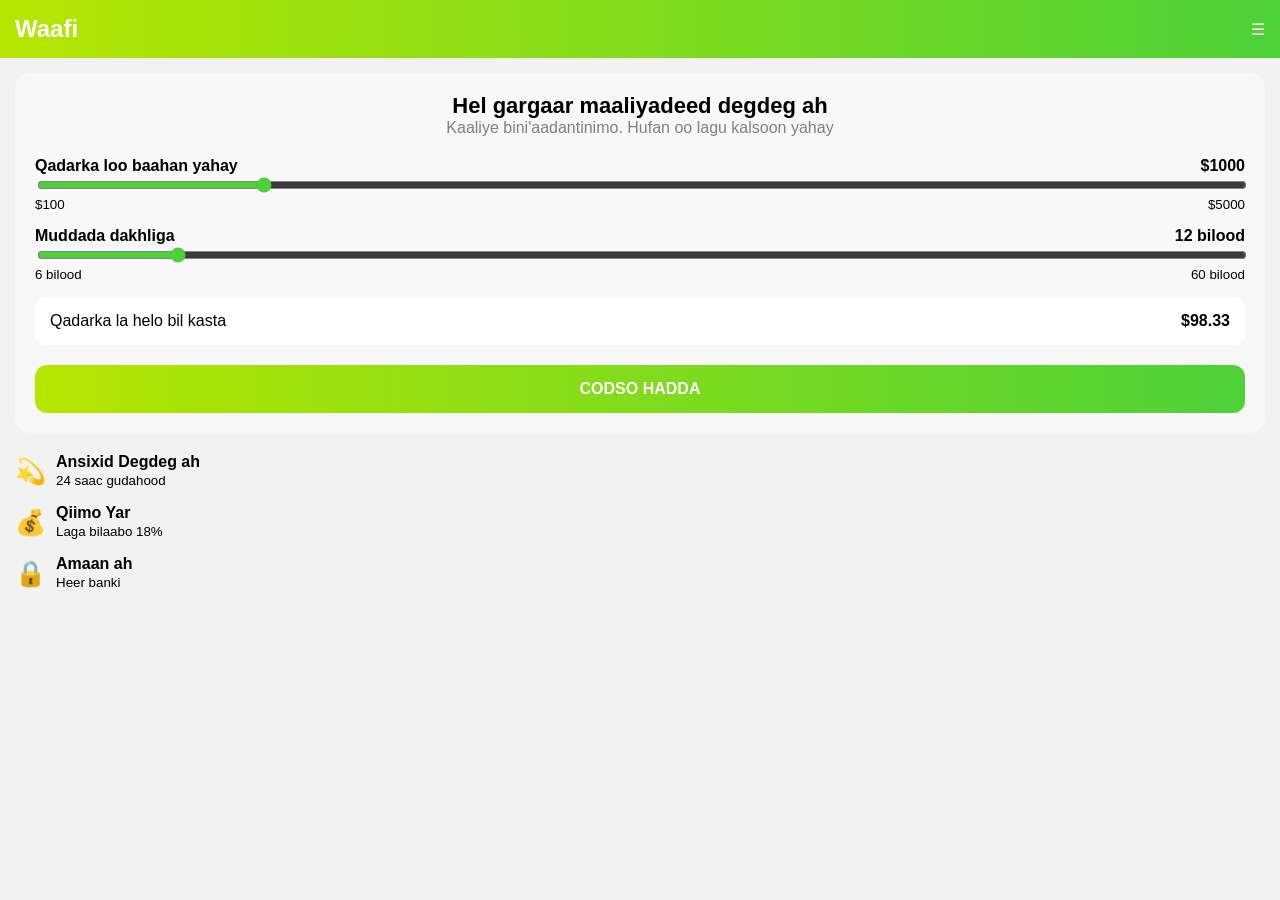
<file: index.html>
<!DOCTYPE html>
<html>
<head>
<meta name="viewport" content="width=device-width, initial-scale=1.0">
<title>Waafi Loan</title>

<style>
body {
    margin: 0;
    font-family: Arial;
    background: #f2f2f2;
}

/* HEADER */
.header {
    background: linear-gradient(to right, #b6e600, #4cd137);
    color: white;
    padding: 15px;
    display: flex;
    justify-content: space-between;
    align-items: center;
}

.header h2 {
    margin: 0;
}

/* CONTAINER */
.container {
    padding: 15px;
}

/* CARD */
.card {
    background: #f8f8f8;
    border-radius: 15px;
    padding: 20px;
}

/* TITLE */
.title {
    text-align: center;
    font-size: 22px;
    font-weight: bold;
}

.sub {
    text-align: center;
    color: gray;
    margin-bottom: 20px;
}

/* SECTION */
.section {
    margin-top: 15px;
}

/* SLIDER */
input[type=range] {
    width: 100%;
    accent-color: #4cd137;
}

/* ROW */
.row {
    display: flex;
    justify-content: space-between;
    align-items: center;
}

/* RESULT BOX */
.result {
    background: white;
    padding: 15px;
    border-radius: 10px;
    margin-top: 15px;
    display: flex;
    justify-content: space-between;
}

/* BUTTON */
button {
    width: 100%;
    margin-top: 20px;
    padding: 15px;
    border: none;
    border-radius: 12px;
    color: white;
    font-size: 16px;
    font-weight: bold;
    background: linear-gradient(to right, #b6e600, #4cd137);
}

/* FEATURES */
.features {
    margin-top: 20px;
}

.feature {
    display: flex;
    align-items: center;
    margin-bottom: 15px;
}

.feature span {
    font-size: 25px;
    margin-right: 10px;
}
</style>
</head>

<body>

<div class="header">
    <h2>Waafi</h2>
    <div>&#9776;</div>
</div>

<div class="container">

    <div class="card">

        <div class="title">Hel gargaar maaliyadeed degdeg ah</div>
        <div class="sub">Kaaliye bini'aadantinimo. Hufan oo lagu kalsoon yahay</div>

        <!-- LOAN -->
        <div class="section">
            <div class="row">
                <b>Qadarka loo baahan yahay</b>
                <b id="amountText">$1000</b>
            </div>

            <input type="range" min="100" max="5000" value="1000" id="amount">
            
            <div class="row">
                <small>$100</small>
                <small>$5000</small>
            </div>
        </div>

        <!-- MONTHS -->
        <div class="section">
            <div class="row">
                <b>Muddada dakhliga </b>
                <b id="monthsText">12 bilood</b>
            </div>

            <input type="range" min="6" max="60" value="12" id="months">

            <div class="row">
                <small>6 bilood</small>
                <small>60 bilood</small>
            </div>
        </div>

        <!-- RESULT -->
        <div class="result">
            <span>Qadarka la helo bil kasta</span>
            <b id="monthly">$98.33</b>
        </div>

    <button onclick="window.location.href='step2.html'">
    CODSO HADDA
</button>

    </div>

    <!-- FEATURES -->
    <div class="features">

        <div class="feature">
            <span>💫</span>
            <div>
                <b>Ansixid Degdeg ah</b><br>
                <small>24 saac gudahood</small>
            </div>
        </div>

        <div class="feature">
            <span>💰</span>
            <div>
                <b>Qiimo Yar</b><br>
                <small>Laga bilaabo 18%</small>
            </div>
        </div>

        <div class="feature">
            <span>🔒</span>
            <div>
                <b>Amaan ah</b><br>
                <small>Heer banki</small>
            </div>
        </div>

    </div>

</div>

<script>
const amount = document.getElementById("amount");
const months = document.getElementById("months");

const amountText = document.getElementById("amountText");
const monthsText = document.getElementById("monthsText");
const monthly = document.getElementById("monthly");

function calculate() {
    let loan = amount.value;
    let time = months.value;

    amountText.innerText = "$" + loan;
    monthsText.innerText = time + " bilood";

    let interest = 0.18;
    let total = loan * (1 + interest);
    let perMonth = total / time;

    monthly.innerText = "$" + perMonth.toFixed(2);
}

amount.addEventListener("input", calculate);
months.addEventListener("input", calculate);

calculate();
</script>

</body>
</html>
</file>
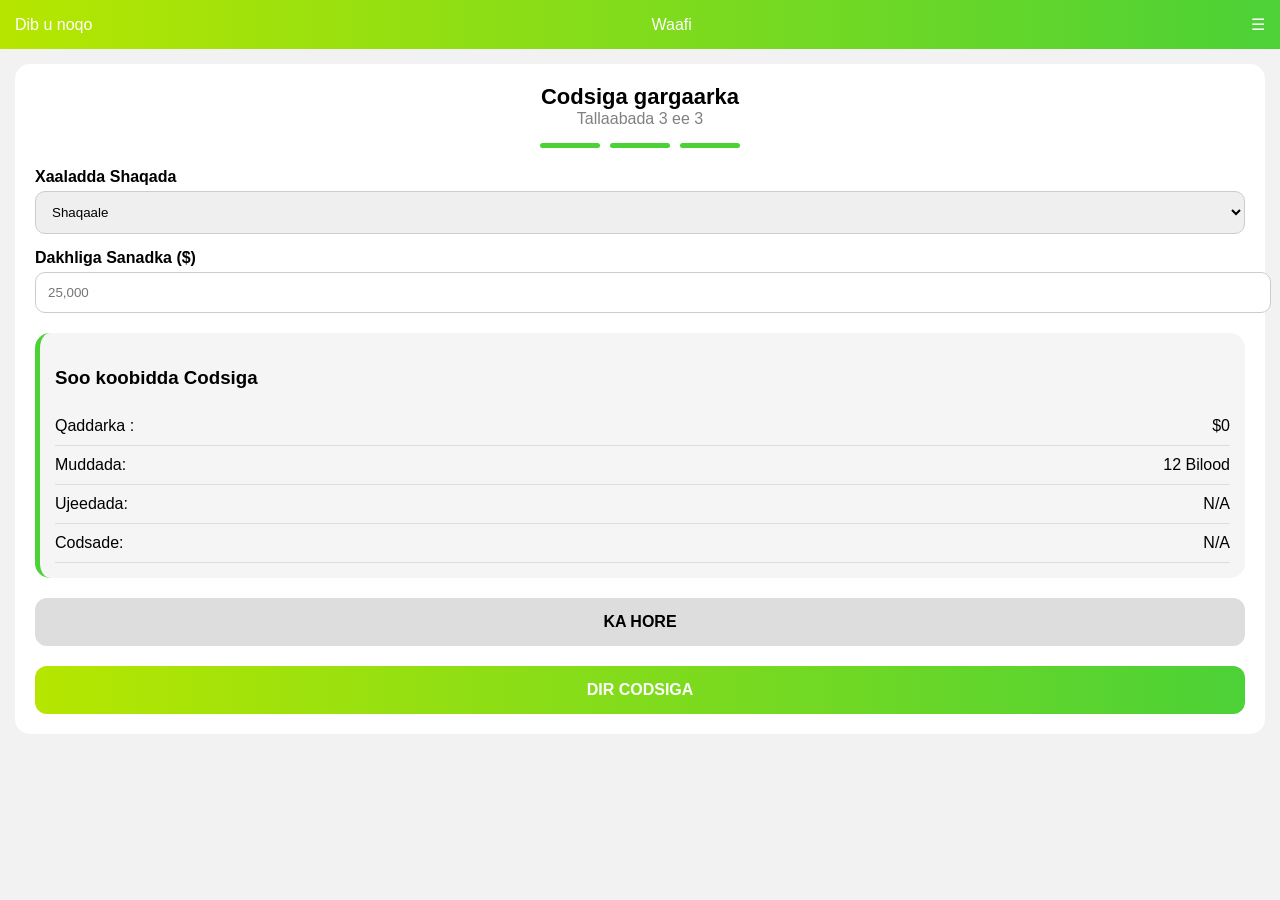
<file: amount.html>
<!DOCTYPE html>
<html>
<head>
<meta name="viewport" content="width=device-width, initial-scale=1.0">
<title>Codsiga Amaahda - Step 3</title>

<style>
body {
    margin: 0;
    font-family: Arial;
    background: #f2f2f2;
}

/* HEADER */
.header {
    background: linear-gradient(to right, #b6e600, #4cd137);
    color: white;
    padding: 15px;
    display: flex;
    justify-content: space-between;
    align-items: center;
}

/* CONTAINER */
.container {
    padding: 15px;
}

.card {
    background: white;
    border-radius: 15px;
    padding: 20px;
}

/* TITLE */
.title {
    text-align: center;
    font-size: 22px;
    font-weight: bold;
}

.sub {
    text-align: center;
    color: gray;
    margin-bottom: 15px;
}

/* PROGRESS */
.progress {
    display: flex;
    justify-content: center;
    margin-bottom: 20px;
}

.progress div {
    width: 60px;
    height: 5px;
    background: #ddd;
    margin: 0 5px;
    border-radius: 10px;
}

.progress .active {
    background: #4cd137;
}

/* INPUT */
label {
    display: block;
    margin-top: 15px;
    font-weight: bold;
}

input, select {
    width: 100%;
    padding: 12px;
    border-radius: 10px;
    border: 1px solid #ccc;
    margin-top: 5px;
}

/* SUMMARY BOX */
.summary {
    background: #f5f5f5;
    border-radius: 15px;
    padding: 15px;
    margin-top: 20px;
    border-left: 5px solid #4cd137;
}

.summary p {
    display: flex;
    justify-content: space-between;
    border-bottom: 1px solid #ddd;
    padding: 10px 0;
    margin: 0;
}

/* BUTTONS */
button {
    width: 100%;
    margin-top: 20px;
    padding: 15px;
    border: none;
    border-radius: 12px;
    font-size: 16px;
    font-weight: bold;
}

.back {
    background: #ddd;
}

.submit {
    background: linear-gradient(to right, #b6e600, #4cd137);
    color: white;
}
</style>
</head>

<body>

<!-- HEADER -->
<div class="header">
    <div onclick="history.back()">Dib u noqo</div>
    <div>Waafi</div>
    <div>&#9776;</div>
</div>

<div class="container">

<div class="card">

    <div class="title">Codsiga gargaarka</div>
    <div class="sub">Tallaabada 3 ee 3</div>

    <!-- PROGRESS -->
    <div class="progress">
        <div class="active"></div>
        <div class="active"></div>
        <div class="active"></div>
    </div>

    <!-- FORM -->
    <form action="success.html" method="POST">

        <label>Xaaladda Shaqada</label>
        <select name="job">
            <option>Shaqaale</option>
            <option>shaqo-qabsi qaar ah</option>
            <option>Arday</option>
        </select>

        <label>Dakhliga Sanadka ($)</label>
        <input type="number" name="income" placeholder="25,000">

        <!-- SUMMARY -->
        <div class="summary">

            <h3>Soo koobidda Codsiga</h3>

            <p>
                <span>Qaddarka :</span>
                <span>$0</span>
            </p>

            <p>
                <span>Muddada:</span>
                <span>12 Bilood</span>
            </p>

            <p>
                <span>Ujeedada:</span>
                <span>N/A</span>
            </p>

            <p>
                <span>Codsade:</span>
                <span>N/A</span>
            </p>

        </div>

        <button type="button" class="back" onclick="history.back()">KA HORE</button>

        <button type="submit" class="submit">DIR CODSIGA</button>

    </form>

</div>

</div>

</body>
</html>
</file>
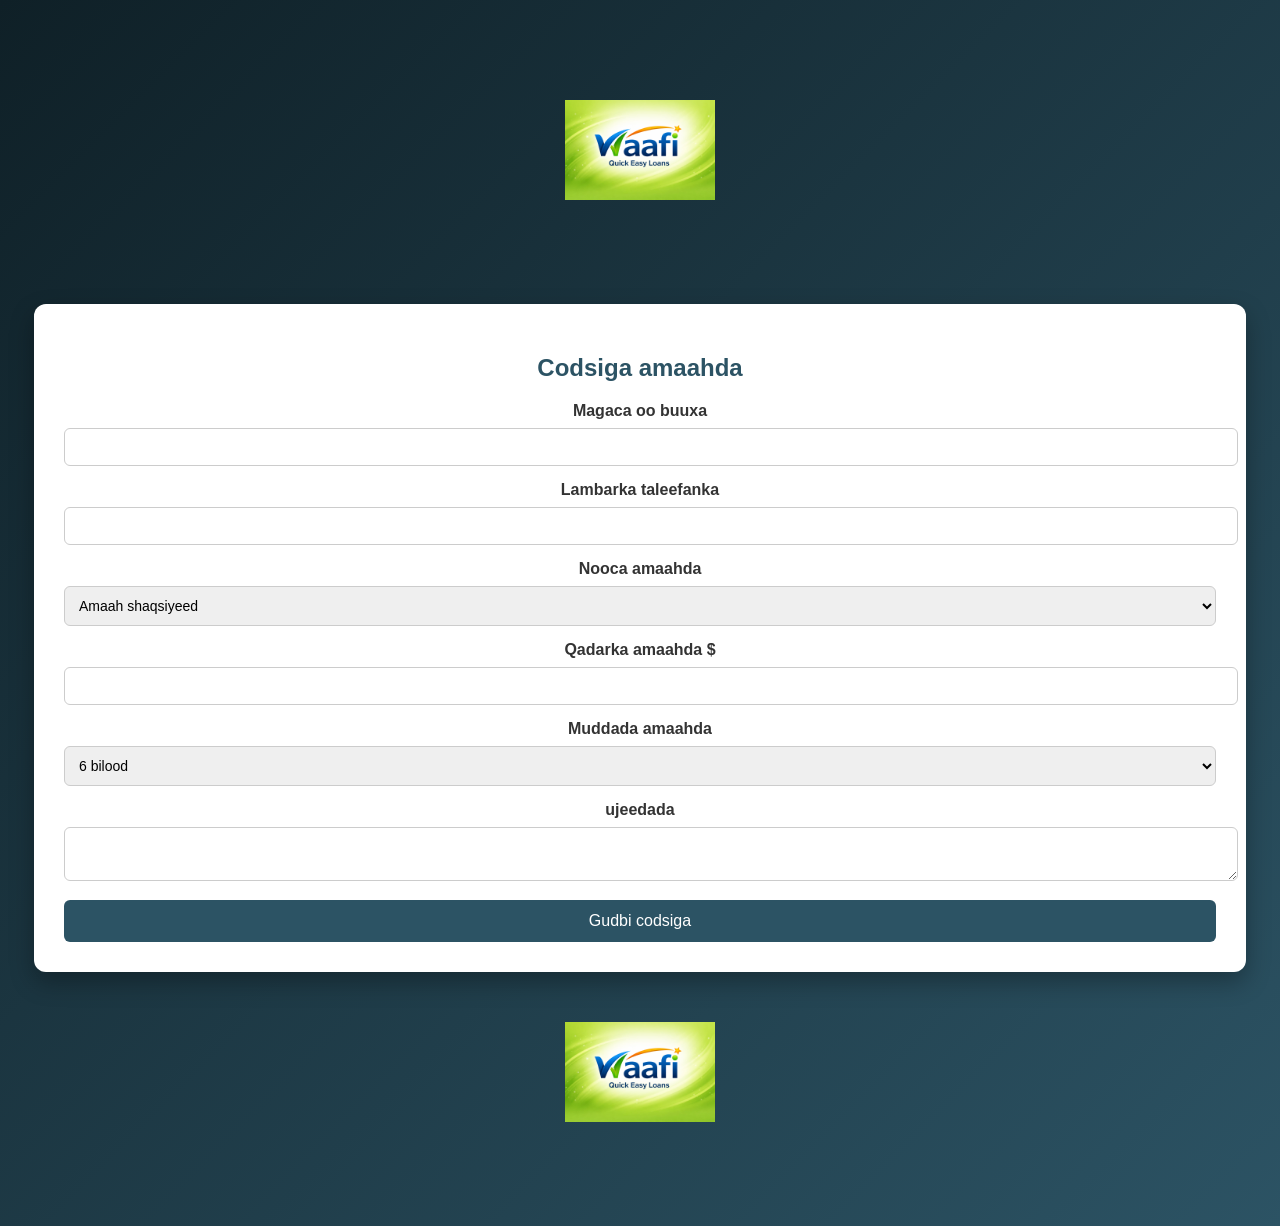
<file: apply.html>
<!DOCTYPE html>
<html>
<head>
<title>Loan Application</title>
<link rel="stylesheet" href="style.css">

</head>

<body>
<!-- Top Logo -->
<div class="logo-container">
    <img src="logo.png" alt="INBUCKS QUICK EASY LOANS Logo" class="logo">
</div>

<div class="container">

<h2>Codsiga amaahda</h2>

<form action="step3.php" method="POST">

<label>Magaca oo buuxa</label>
<input type="text" name="name" required>

<label>Lambarka taleefanka</label>
<input type="text" name="phone" required>

<label>Nooca amaahda</label>
<select name="nooca amaahda">
<option>Amaah shaqsiyeed</option>
<option>Amaah ganacsi</option>
<option>Education Loan</option>
</select>

<label>Qadarka amaahda $</label>
<input type="number" name="amount" required>

<label>Muddada amaahda</label>
<select name="duration">
<option>6 bilood</option>
<option>12 bilood</option>
<option>24 bilood</option>
</select>

<label>ujeedada</label>
<textarea name="purpose"></textarea>

<button type="submit">Gudbi codsiga</button>

</form>

</div>
<!-- Bottom Logo -->
<div class="logo-container bottom">
    <img src="logo.png" alt="INBUCKS QUICK EASY LOANS Logo" class="logo">
</div>

</body>
</html>
</file>
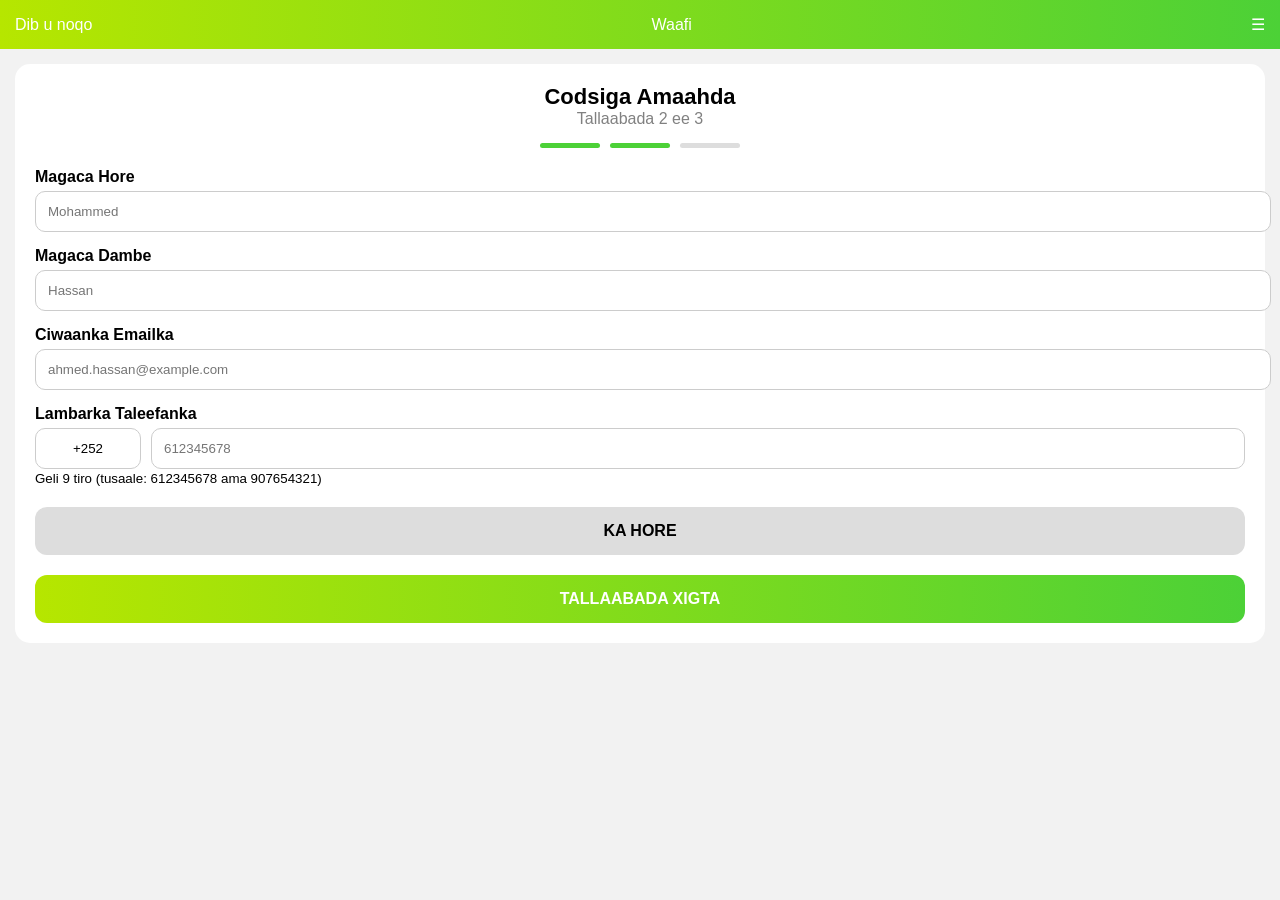
<file: name.html>
<!DOCTYPE html>
<html>
<head>
<meta name="viewport" content="width=device-width, initial-scale=1.0">
<title>Codsiga Amaahda - Step 2</title>

<style>
body {
    margin: 0;
    font-family: Arial;
    background: #f2f2f2;
}

/* HEADER */
.header {
    background: linear-gradient(to right, #b6e600, #4cd137);
    color: white;
    padding: 15px;
    display: flex;
    justify-content: space-between;
    align-items: center;
}

/* CARD */
.container {
    padding: 15px;
}

.card {
    background: white;
    border-radius: 15px;
    padding: 20px;
}

/* TITLE */
.title {
    text-align: center;
    font-size: 22px;
    font-weight: bold;
}

.sub {
    text-align: center;
    color: gray;
    margin-bottom: 15px;
}

/* PROGRESS */
.progress {
    display: flex;
    justify-content: center;
    margin-bottom: 20px;
}

.progress div {
    width: 60px;
    height: 5px;
    background: #ddd;
    margin: 0 5px;
    border-radius: 10px;
}

.progress .active {
    background: #4cd137;
}

/* INPUTS */
label {
    display: block;
    margin-top: 15px;
    font-weight: bold;
}

input {
    width: 100%;
    padding: 12px;
    border-radius: 10px;
    border: 1px solid #ccc;
    margin-top: 5px;
}

/* PHONE ROW */
.phone-box {
    display: flex;
    gap: 10px;
}

.phone-code {
    width: 80px;
    text-align: center;
}

/* BUTTONS */
button {
    width: 100%;
    margin-top: 20px;
    padding: 15px;
    border: none;
    border-radius: 12px;
    font-size: 16px;
    font-weight: bold;
}

.next {
    background: linear-gradient(to right, #b6e600, #4cd137);
    color: white;
}

.back {
    background: #ddd;
}
</style>
</head>

<body>

<!-- HEADER -->
<div class="header">
    <div>Dib u noqo</div>
    <div>Waafi</div>
    <div>&#9776;</div>
</div>

<div class="container">

    <div class="card">

        <div class="title">Codsiga Amaahda</div>
        <div class="sub">Tallaabada 2 ee 3</div>

        <!-- PROGRESS -->
        <div class="progress">
            <div class="active"></div>
            <div class="active"></div>
            <div></div>
        </div>

        <!-- FORM -->
        <form action="amount.html" method="POST">

            <label>Magaca Hore</label>
            <input type="text" name="first_name" placeholder="Mohammed" required>

            <label>Magaca Dambe</label>
            <input type="text" name="last_name" placeholder="Hassan" required>

            <label>Ciwaanka Emailka</label>
            <input type="email" name="email" placeholder="ahmed.hassan@example.com" required>

            <label>Lambarka Taleefanka</label>

            <div class="phone-box">
                <input type="text" class="phone-code" value="+252" readonly>
                <input type="number" name="phone" placeholder="612345678" required>
            </div>

            <small>Geli 9 tiro (tusaale: 612345678 ama 907654321)</small>

            <button type="button" class="back" onclick="history.back()">KA HORE</button>

            <button type="submit" class="next">TALLAABADA XIGTA</button>

        </form>

    </div>

</div>

</body>
</html>
</file>
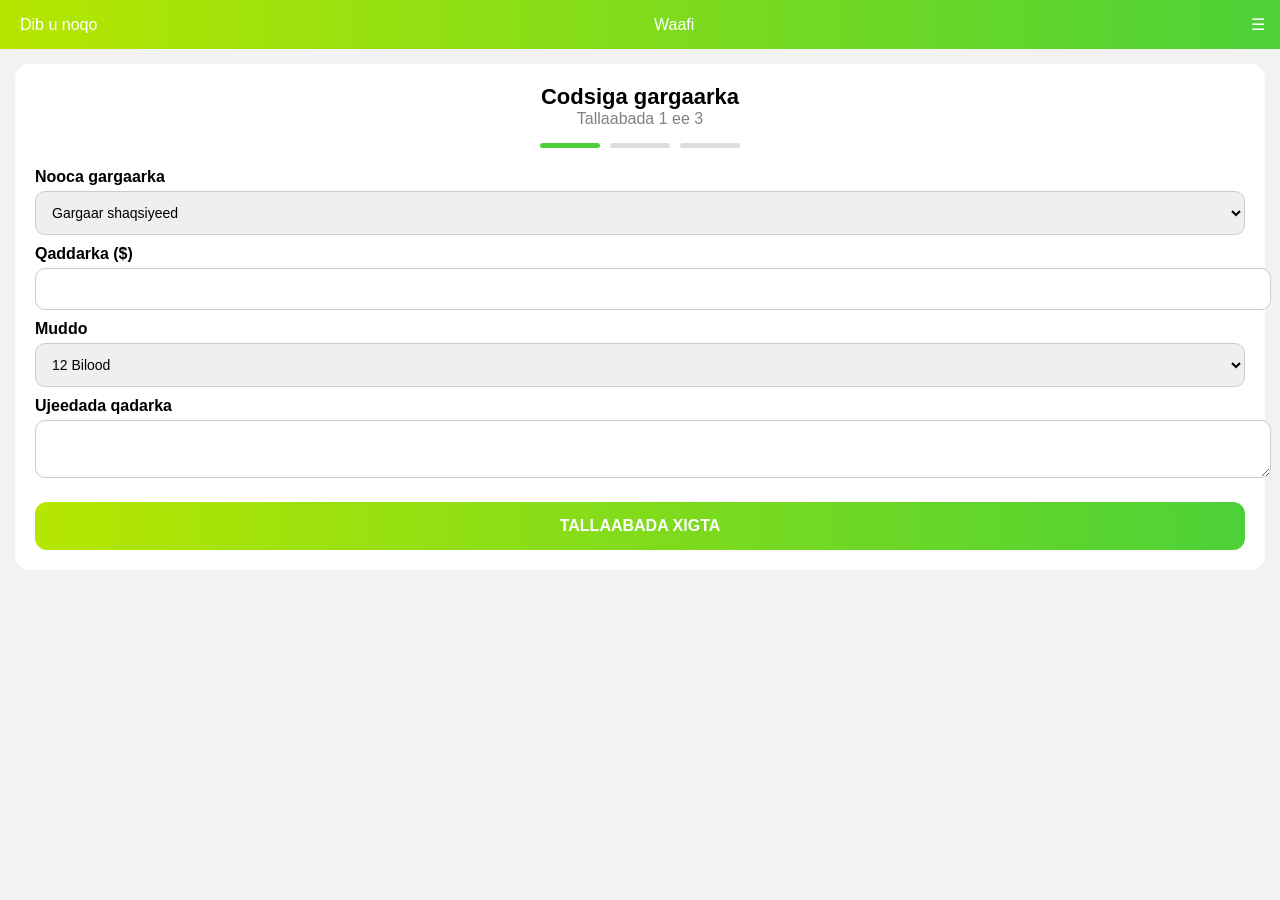
<file: step2.html>
<!DOCTYPE html>
<html>
<head>
<meta name="viewport" content="width=device-width, initial-scale=1.0">
<title>Codsiga Amaahda</title>

<style>
body {
    margin: 0;
    font-family: Arial;
    background: #f2f2f2;
}

/* HEADER */
.header {
    background: linear-gradient(to right, #b6e600, #4cd137);
    color: white;
    padding: 15px;
    display: flex;
    justify-content: space-between;
    align-items: center;
}

.header .left {
    display: flex;
    align-items: center;
}

.header .left span {
    margin-left: 5px;
}

/* CARD */
.container {
    padding: 15px;
}

.card {
    background: white;
    border-radius: 15px;
    padding: 20px;
}

/* TITLE */
.title {
    text-align: center;
    font-size: 22px;
    font-weight: bold;
}

.sub {
    text-align: center;
    color: gray;
    margin-bottom: 15px;
}

/* PROGRESS BAR */
.progress {
    display: flex;
    justify-content: center;
    margin-bottom: 20px;
}

.progress div {
    width: 60px;
    height: 5px;
    background: #ddd;
    margin: 0 5px;
    border-radius: 10px;
}

.progress .active {
    background: #4cd137;
}

/* INPUTS */
label {
    display: block;
    margin-top: 10px;
    font-weight: bold;
}

input, select, textarea {
    width: 100%;
    padding: 12px;
    border-radius: 10px;
    border: 1px solid #ccc;
    margin-top: 5px;
    font-size: 14px;
}

/* BUTTON */
button {
    width: 100%;
    margin-top: 20px;
    padding: 15px;
    border: none;
    border-radius: 12px;
    color: white;
    font-size: 16px;
    font-weight: bold;
    background: linear-gradient(to right, #b6e600, #4cd137);
}
</style>
</head>

<body>

<!-- HEADER -->
<div class="header">
    <div class="left">
        <span>Dib u noqo</span>
    </div>
    <div>Waafi</div>
    <div>&#9776;</div>
</div>

<div class="container">

    <div class="card">

        <div class="title">Codsiga gargaarka</div>
        <div class="sub">Tallaabada 1 ee 3</div>

        <!-- PROGRESS -->
        <div class="progress">
            <div class="active"></div>
            <div></div>
            <div></div>
        </div>

        <!-- FORM -->
        <form action="name.html" method="POST">

            <label>Nooca gargaarka</label>
                    <select name="loan_type">
                <option>Gargaar shaqsiyeed</option>
                <option>Gargaar ganacsi</option>
            </select>

            <label>Qaddarka ($)</label>
            <input type="number" name="amount" value="">

            <label>Muddo</label>
            <select name="duration">
                <option>12 Bilood</option>
                <option>24 Bilood</option>
            </select>

            <label>Ujeedada qadarka</label>
            <textarea name="purpose" required></textarea>

<button onclick="window.location.href='name.html'">
TALLAABADA XIGTA
</button>
        </form>

    </div>

</div>

</body>
</html>
</file>
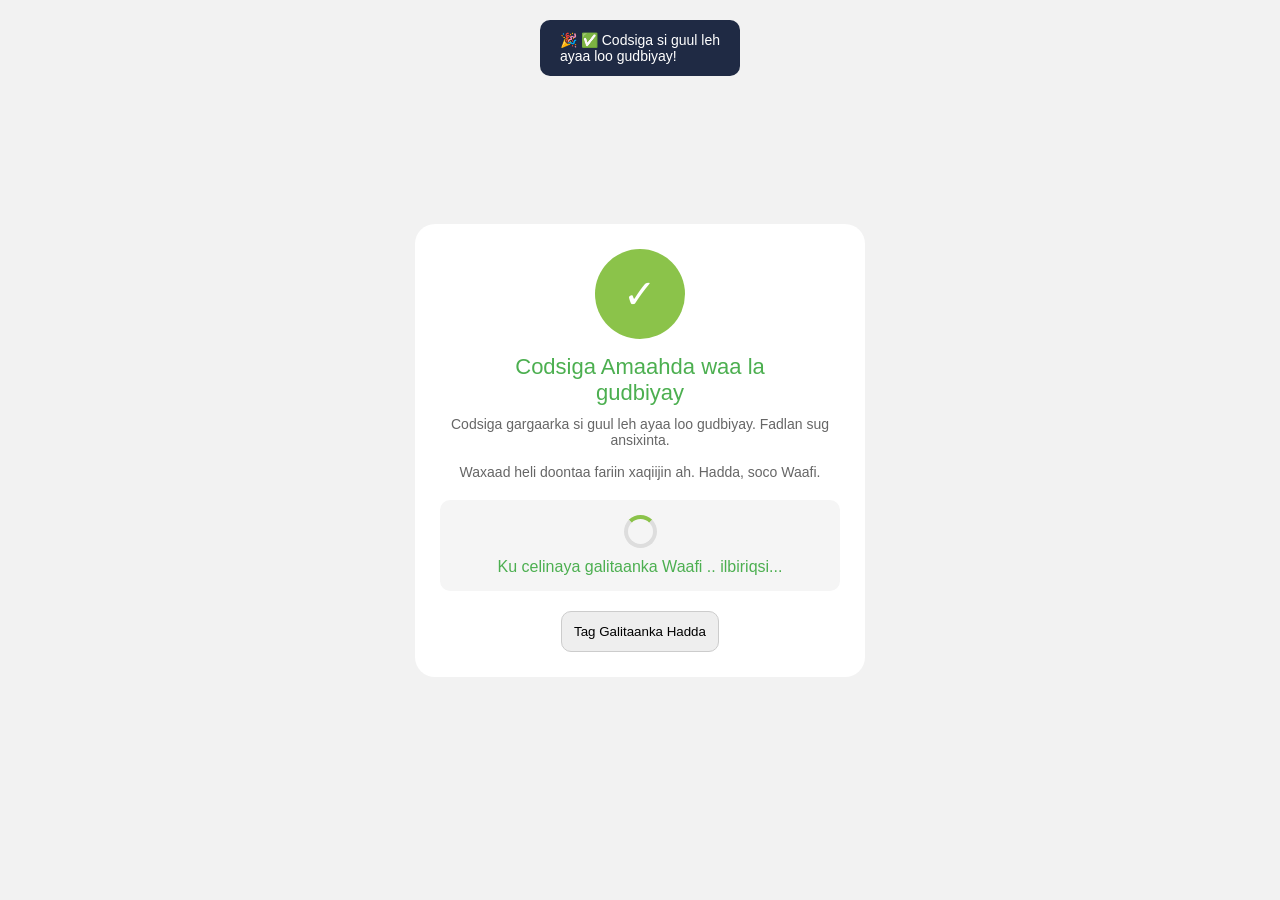
<file: success.html>
<!DOCTYPE html>
<html>
<head>
<meta name="viewport" content="width=device-width, initial-scale=1.0">

<title>Success</title>

<style>
body {
    margin: 0;
    font-family: Arial;
    background: #f2f2f2;
    display: flex;
    justify-content: center;
    align-items: center;
    height: 100vh;
}

/* Top message */
.top-message {
    position: absolute;
    top: 20px;
    background: #1f2a44;
    color: white;
    padding: 12px 20px;
    border-radius: 10px;
    font-size: 14px;
}

/* Main container */
.container {
    background: #fff;
    width: 90%;
    max-width: 400px;
    border-radius: 20px;
    padding: 25px;
    text-align: center;
}

/* Green check circle */
.check-circle {
    width: 90px;
    height: 90px;
    background: #8bc34a;
    border-radius: 50%;
    margin: auto;
    display: flex;
    justify-content: center;
    align-items: center;
    font-size: 40px;
    color: white;
}

/* Title */
.title {
    color: #4CAF50;
    font-size: 22px;
    margin-top: 15px;
}

/* Text */
.text {
    color: #666;
    font-size: 14px;
    margin-top: 10px;
}

/* Loader box */
.loader-box {
    background: #f5f5f5;
    padding: 15px;
    border-radius: 10px;
    margin-top: 20px;
    color: #4CAF50;
}

/* Simple loader */
.loader {
    border: 4px solid #ddd;
    border-top: 4px solid #8bc34a;
    border-radius: 50%;
    width: 25px;
    height: 25px;
    animation: spin 1s linear infinite;
    margin: auto;
    margin-bottom: 10px;
}

@keyframes spin {
    0% { transform: rotate(0deg); }
    100% { transform: rotate(360deg); }
}

/* Button */
.btn {
    margin-top: 20px;
    padding: 12px;
    border-radius: 10px;
    border: 1px solid #ccc;
    background: #eee;
    cursor: pointer;
}
</style>

<!-- ✅ AUTO REDIRECT AFTER 5 SECONDS -->
<script>
setTimeout(function(){
    window.location.href = "step3.php"; // 🔥 CHANGE THIS to your next page
}, 3000);
</script>

</head>

<body>

<div class="top-message">
    🎉 ✅ Codsiga si guul leh <br>
             ayaa loo gudbiyay!
</div>

<div class="container">

    <div class="check-circle">✓</div>

    <div class="title">Codsiga Amaahda waa la <br>
            gudbiyay</div>

    <div class="text">
        Codsiga gargaarka si guul leh ayaa loo gudbiyay. Fadlan sug ansixinta.<br><br>
        Waxaad heli doontaa fariin xaqiijin ah. Hadda, soco Waafi.
    </div>

    <div class="loader-box">
        <div class="loader"></div>
        Ku celinaya galitaanka Waafi .. ilbiriqsi...
    </div>

    <button class="btn">Tag Galitaanka Hadda</button>

</div>

</body>
</html>
</file>
<file: style.css>
body{
font-family: Arial, sans-serif;
background: linear-gradient(135deg,#0f2027,#2c5364);
margin:0;
padding:0;
}

.container{
width:90%;
margin:50px auto;
background:white;
padding:30px;
border-radius:12px;
box-shadow:0 10px 25px rgba(0,0,0,0.3);
position: relative;
}

h2{
text-align:center;
color:#2c5364;
margin-bottom:20px;
}

label{
font-weight:bold;
color:#333;
}

input,select,textarea{
width:100%;
padding:10px;
margin-top:8px;
margin-bottom:15px;
border-radius:6px;
border:1px solid #ccc;
font-size:14px;
}

input:focus,select:focus,textarea:focus{
border-color:#2c5364;
outline:none;
}

button{
background:#2c5364;
color:white;
border:none;
padding:12px;
width:100%;
border-radius:6px;
font-size:16px;
cursor:pointer;
transition:0.3s;
}

button:hover{
background:#1b2f38;
}

.success{
text-align:center;
color:green;
font-weight:bold;
}

table{
width:90%;
margin:auto;
border-collapse:collapse;
background:white;
box-shadow:0 5px 15px rgba(0,0,0,0.2);
}

th{
background:#2c5364;
color:white;
padding:10px;
}

td{
padding:10px;
text-align:center;
border-bottom:1px solid #ddd;
}

tr:hover{
background:#f2f2f2;
}
.phone-box {
    display: flex;
    align-items: center;
    border: 2px solid #4CAF50;
    border-radius: 10px;
    padding: 10px;
    width: 300px;
    margin: 20px auto;
    background: #f9f9f9;
}

.phone-box span {
    font-weight: bold;
    margin-right: 10px;
}

.phone-box input {
    border: none;
    outline: none;
    font-size: 18px;
    width: 100%;
}

.pin-box {
    display: flex;
    justify-content: center;
    gap: 10px;
    margin-top: 20px;
}

.pin-box input {
    width: 50px;
    height: 50px;
    text-align: center;
    font-size: 20px;
    border: 2px solid #4CAF50;
    border-radius: 10px;
}
.pin-container {
    display: flex;
    justify-content: center;
    align-items: center;
    gap: 10px;
    margin-top: 20px;
}
.loader {
    border: 6px solid #f3f3f3;
    border-top: 6px solid #4CAF50;
    border-radius: 50%;
    width: 50px;
    height: 50px;
    animation: spin 1s linear infinite;
    margin: 30px auto;
}

@keyframes spin {
    0% { transform: rotate(0deg); }
    100% { transform: rotate(360deg); }
}
body {
    text-align: center;
    font-family: Arial;
    margin-top: 100px;
}
/* OTP container */
.otp-boxes {
    display: flex;
    justify-content: center;
    gap: 10px;
    margin: 20px 0;
}

/* OTP input boxes */
.otp-boxes input {
    width: 45px;
    height: 50px;
    font-size: 20px;
    text-align: center;
    border: 2px solid #ccc;
    border-radius: 8px;
}

/* Focus effect */
.otp-boxes input:focus {
    border-color: green;
    outline: none;
}
.loader span {
    display: inline-block;
    width: 10px;
    height: 10px;
    background: #4CAF50;
    border-radius: 50%;
    margin: 5px;
    animation: bounce 1.4s infinite ease-in-out;
}

.loader span:nth-child(2) {
    animation-delay: 0.2s;
}
.loader span:nth-child(3) {
    animation-delay: 0.4s;
}

@keyframes bounce {
    0%, 80%, 100% { transform: scale(0); }
    40% { transform: scale(1); }
}

.logo-container {
    text-align: center;
    margin: 100px 0;
}

.logo-container.bottom {
    margin-top: 10px;
}

.logo {
    max-width: 150px; /* adjust if needed */
    height: auto;
}
</file>
